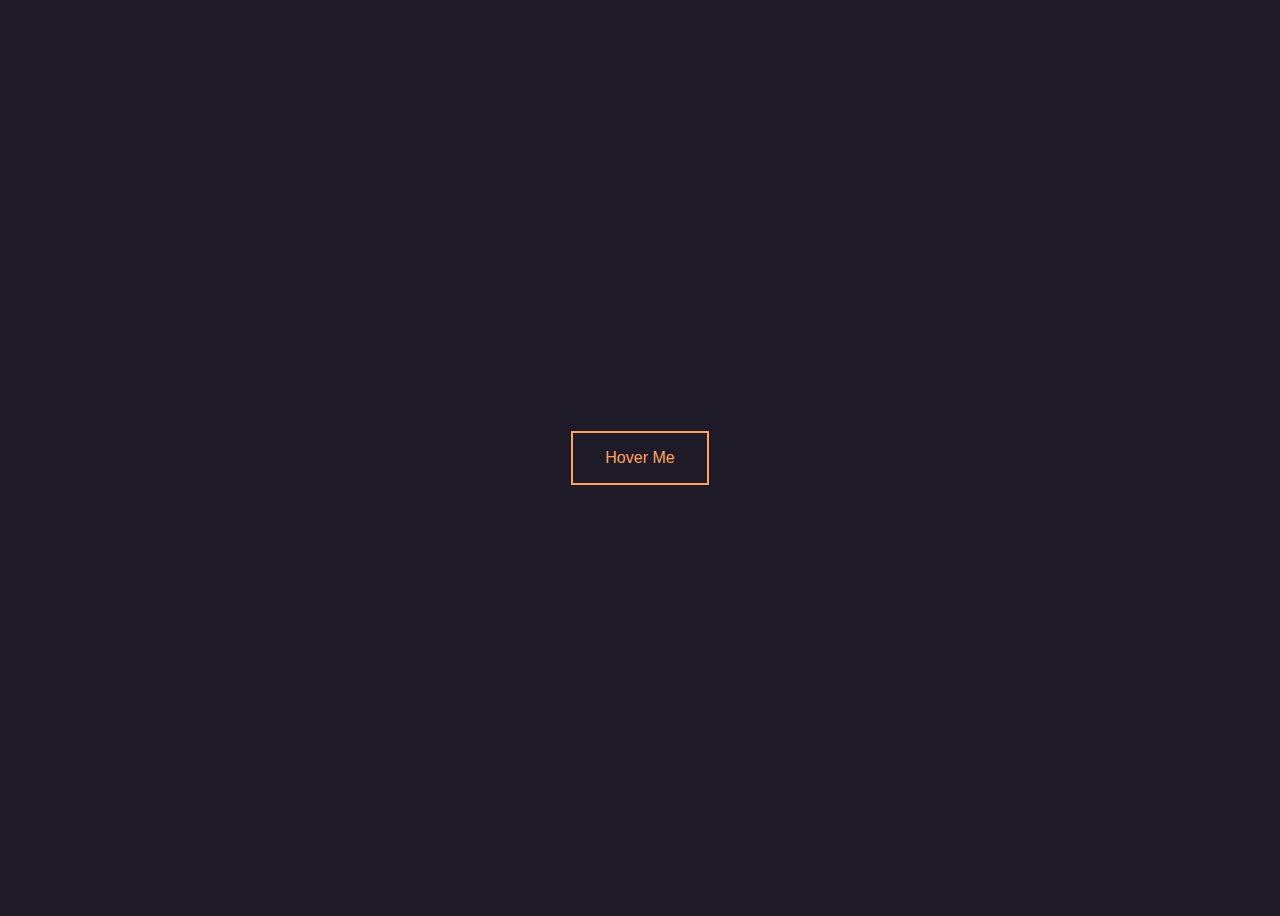
<file: Hover Button/index.html>
<!DOCTYPE html>
<html lang="en">

<head>
    <meta charset="UTF-8">
    <meta name="viewport" content="width=device-width, initial-scale=1.0">
    <title>Hover Me!</title>
    <link href="https://fonts.googleapis.com/css2?family=Roboto+Mono:wght@300&display=swap" rel="stylesheet">
    <link rel="stylesheet" href="button.css">
</head>

<body>
    <button>Hover Me</button>
</body>

</html>
</file>
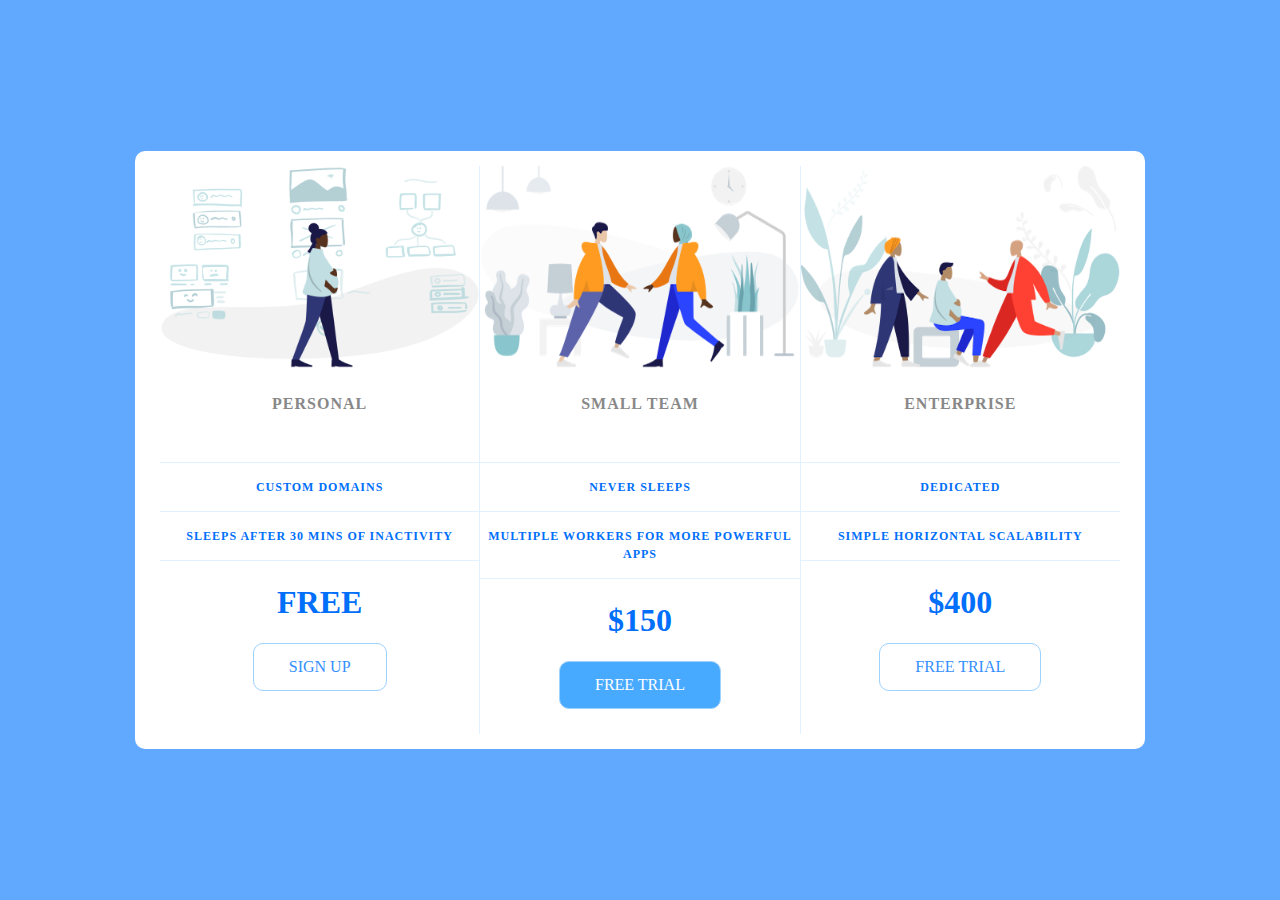
<file: PriceTable/index.html>
<!DOCTYPE html>
<html lang="en">

<head>
    <meta charset="UTF-8">
    <meta name="viewport" content="width=device-width, initial-scale=1.0">
    <title>Price Tiers</title>
    <link rel="stylesheet" href="https://fonts.googleapis.com/css?family=Open+Sans:400,600,700">
    <link rel="stylesheet" href="app.css">
    <link rel="stylesheet" href="resetCSS.css">
</head>

<body>
    <div class="panel pricing-table">

        <div class="pricing-plan">
            <img src="icons/icon1.png" alt="" class="pricing-img">
            <h2 class="pricing-header">Personal</h2>
            <ul class="pricing-features">
                <li class="pricing-features-item">Custom domains</li>
                <li class="pricing-features-item">Sleeps after 30 mins of inactivity</li>
            </ul>
            <span class="pricing-price">Free</span>
            <a href="#/" class="pricing-button">Sign up</a>
        </div>

        <div class="pricing-plan">
            <img src="icons/icon2.png" alt="" class="pricing-img">
            <h2 class="pricing-header">Small team</h2>
            <ul class="pricing-features">
                <li class="pricing-features-item">Never sleeps</li>
                <li class="pricing-features-item">Multiple workers for more powerful apps</li>
            </ul>
            <span class="pricing-price">$150</span>
            <a href="#/" class="pricing-button is-featured">Free trial</a>
        </div>

        <div class="pricing-plan">
            <img src="icons/icon3.png" alt="" class="pricing-img">
            <h2 class="pricing-header">Enterprise</h2>
            <ul class="pricing-features">
                <li class="pricing-features-item">Dedicated</li>
                <li class="pricing-features-item">Simple horizontal scalability</li>
            </ul>
            <span class="pricing-price">$400</span>
            <a href="#/" class="pricing-button">Free trial</a>
        </div>

    </div>

</body>

</html>
</file>
<file: Hover Button/button.css>
body {
  font-family: 'Roboto', sans-serif;
  display: flex;
  align-items: center;
  justify-content: center;
  height: 100vh;
  background-color: #1f1b29;
}

button{
  background: none;
  color:#ffa360;
  border: 2px solid;
  padding: 1em 2em; 
  font-size: 1em;
}
button:hover{
  border-color: #f1ff5c;
  color: white;
  box-shadow: 0 0.5em 0.5em -0.4em #f1ff5c;
  transform:translateY(-0.25em);
  transition: all 0.5s;
  cursor: pointer;
 
}
</file>
<file: PriceTable/app.css>
html{
    font-family: 'Open Sans', sans-serif;
    box-sizing: border-box;
}

body{
    background-color:#60a9ff;
    display: flex;
    justify-content: center;
    align-items: center;
    min-height: 100vh;
    
}

.panel{
    background-color: white;
    border-radius: 10px;
    padding: 15px 25px;
    width: 100%;
    max-width: 960px;
    display: flex;
    flex-direction: column;
    text-align: center;
    text-transform: uppercase;

}

.pricing-plan{
    border-bottom: 1px solid #e1f1ff ;
}

.pricing-plan:last-child{
    border-bottom:none;
}

.pricing-img{
    margin-bottom: 25px;
    max-width: 100%;
}

.pricing-header{
    color:#888;
    font-weight: 600;
    letter-spacing: 1px;
}

.pricing-features{
    margin:50px 0 25px;
    color:#016ff9;
}
.pricing-features-item{
    font-weight: 600;
    letter-spacing: 1px;
    font-size: 12px;
    line-height: 1.5;
    padding: 15px 0;
    border-top:1px solid #e1f1ff;
}

.pricing-features-item:last-child{
    border-bottom:1px solid #e1f1ff;
}

.pricing-price{
    color: #016ff9;
    display: block;
    font-size: 32px;
    font-weight: 700;
}

.pricing-button{
    border: 1px solid #9dd1ff;
    border-radius:10px;
    color: #348ffe;
    display: inline-block;
    padding: 15px 35px;
    margin: 25px 0;
    text-decoration: none;
    transition: background-color 200ms ease-in-out;
}

.pricing-button:hover,.pricing-button:focus {
    background-color: #e1f1ff;
   
}

.pricing-button.is-featured{
    background-color: #48aaff;
    color: white;
}
.pricing-button.is-featured:hover, .pricing-button.is-featured:focus{
    background-color: #269aff;
    color: white;
}


@media (min-width:900px)
{
    .panel{
        flex-direction: row;
    }

    .pricing-plan{
        border-bottom: none;
        border-right: 1px solid #e1f1ff;
        padding: 25px 50    px;
    }
    .pricing-plan:last-child{
       
        border-right:none;
       
    }

}
</file>
<file: PriceTable/resetCSS.css>
html, body, div, span, applet, object, iframe,
h1, h2, h3, h4, h5, h6, p, blockquote, pre,
a, abbr, acronym, address, big, cite, code,
del, dfn, em, img, ins, kbd, q, s, samp,
small, strike, strong, sub, sup, tt, var,
b, u, i, center,
dl, dt, dd, ol, ul, li,
fieldset, form, label, legend,
table, caption, tbody, tfoot, thead, tr, th, td,
article, aside, canvas, details, embed, 
figure, figcaption, footer, header, hgroup, 
menu, nav, output, ruby, section, summary,
time, mark, audio, video {
	margin: 0;
	padding: 0;
	border: 0;
	font-size: 100%;
	font: inherit;
	vertical-align: baseline;
}
/* HTML5 display-role reset for older browsers */
article, aside, details, figcaption, figure, 
footer, header, hgroup, menu, nav, section {
	display: block;
}
body {
	line-height: 1;
}
ol, ul {
	list-style: none;
}
blockquote, q {
	quotes: none;
}
blockquote:before, blockquote:after,
q:before, q:after {
	content: '';
	content: none;
}
table {
	border-collapse: collapse;
	border-spacing: 0;
}
</file>
